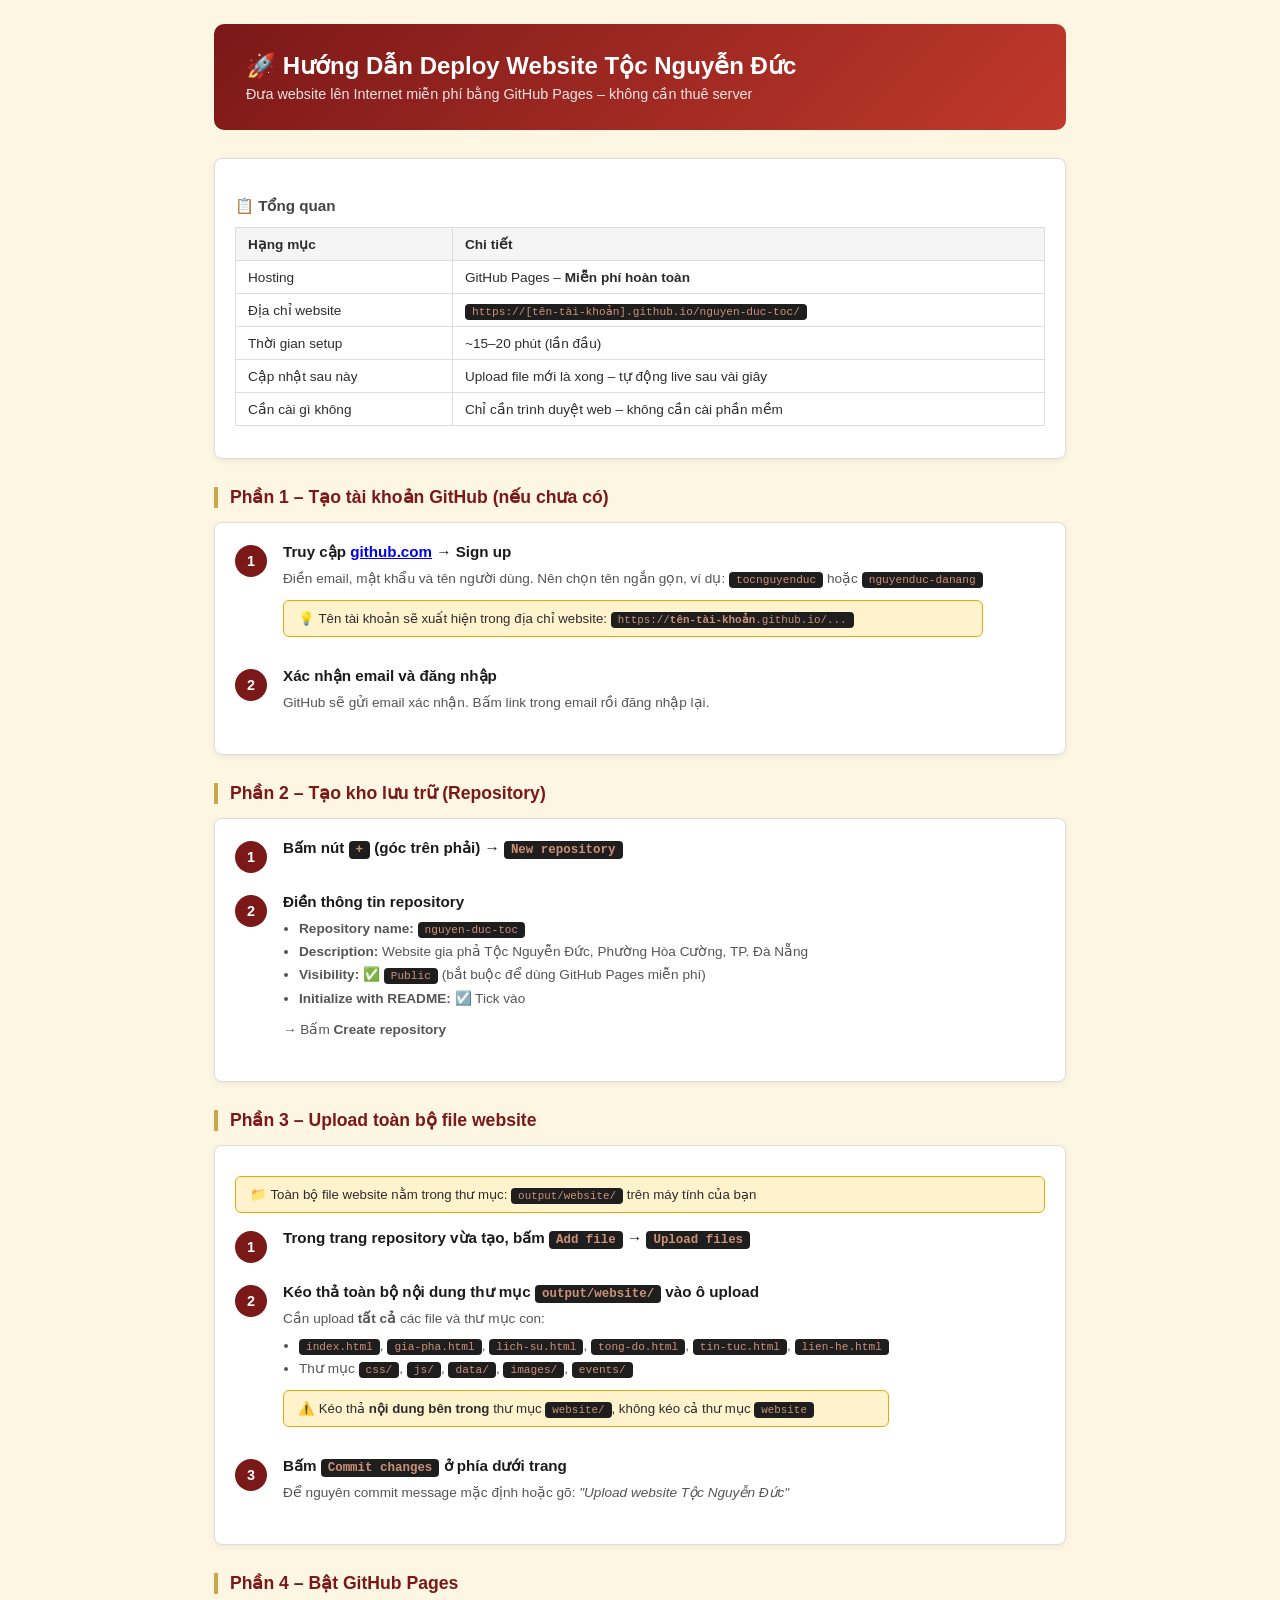
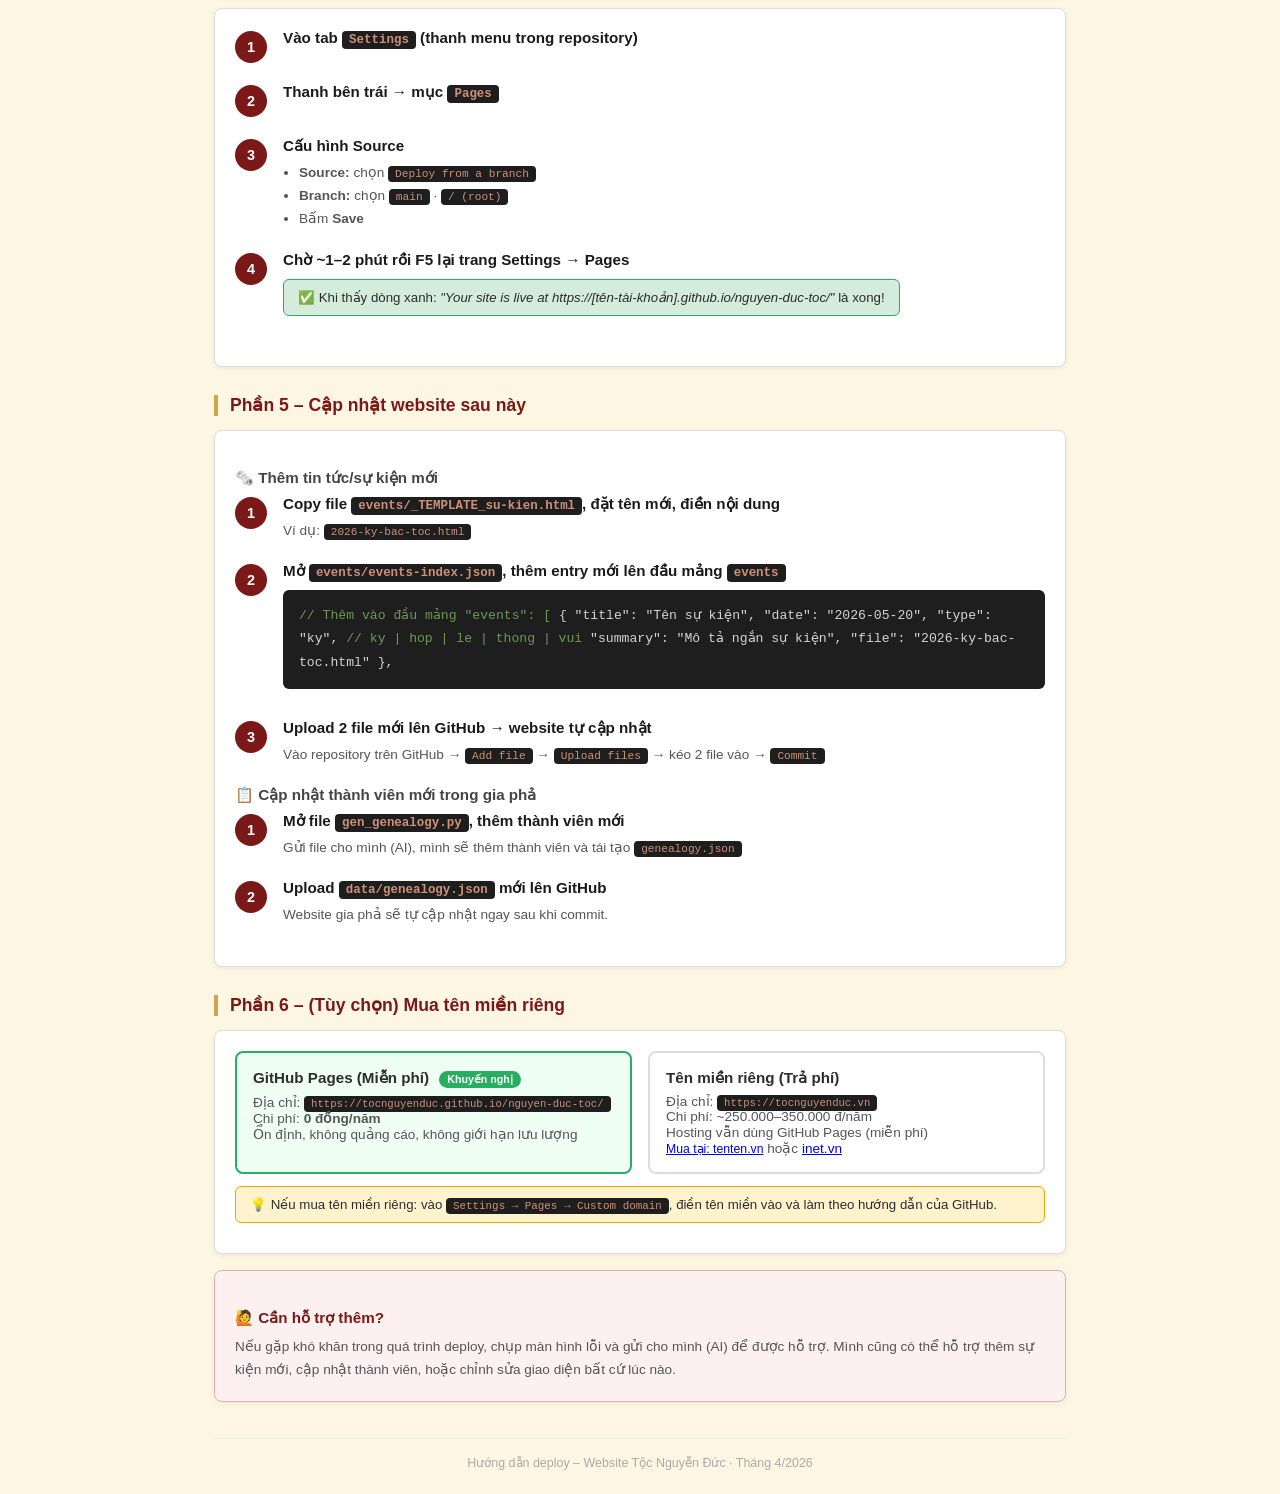
<file: images/HUONG_DAN_DEPLOY.html>
<!DOCTYPE html>
<html lang="vi">
<head>
<meta charset="UTF-8">
<meta name="viewport" content="width=device-width, initial-scale=1.0">
<title>Hướng Dẫn Deploy – Website Tộc Nguyễn Đức</title>
<style>
  * { box-sizing: border-box; margin: 0; padding: 0; }
  body { font-family: 'Segoe UI', Arial, sans-serif; background: #fdf6e3; color: #2c2c2c; padding: 24px; max-width: 900px; margin: 0 auto; }
  .header { background: linear-gradient(135deg, #7B1818, #C0392B); color: white; padding: 28px 32px; border-radius: 10px; margin-bottom: 28px; }
  .header h1 { font-size: 1.5em; margin-bottom: 6px; }
  .header p { opacity: 0.88; font-size: 0.9em; }
  h2 { color: #7B1818; border-left: 4px solid #C9A84C; padding-left: 12px; margin: 28px 0 14px; font-size: 1.1em; }
  h3 { color: #444; margin: 18px 0 8px; font-size: 0.95em; }
  .card { background: white; border: 1px solid #ddd; border-radius: 8px; padding: 20px; margin-bottom: 16px; box-shadow: 0 2px 6px rgba(0,0,0,0.06); }
  .step { display: flex; gap: 16px; margin-bottom: 20px; align-items: flex-start; }
  .step-num { background: #7B1818; color: white; width: 32px; height: 32px; border-radius: 50%; display: flex; align-items: center; justify-content: center; font-weight: bold; font-size: 0.9em; flex-shrink: 0; margin-top: 2px; }
  .step-body h4 { font-size: 0.95em; margin-bottom: 6px; color: #1a1a1a; }
  .step-body p, .step-body li { font-size: 0.85em; color: #555; line-height: 1.7; }
  .step-body ul { padding-left: 16px; margin-top: 4px; }
  code { background: #1e1e1e; color: #ce9178; padding: 2px 7px; border-radius: 4px; font-family: 'Courier New', monospace; font-size: 0.82em; }
  .code-block { background: #1e1e1e; color: #d4d4d4; padding: 14px 16px; border-radius: 6px; font-family: 'Courier New', monospace; font-size: 0.82em; line-height: 1.8; margin: 10px 0; overflow-x: auto; }
  .code-block .cmd { color: #4ec9b0; }
  .code-block .cmt { color: #6a9955; }
  .note { background: #fff3cd; border: 1px solid #f0a500; border-radius: 6px; padding: 10px 14px; font-size: 0.83em; margin: 10px 0; }
  .success { background: #d4edda; border: 1px solid #27ae60; border-radius: 6px; padding: 10px 14px; font-size: 0.83em; margin: 10px 0; }
  .option-grid { display: grid; grid-template-columns: 1fr 1fr; gap: 16px; }
  .option-card { border: 2px solid #ddd; border-radius: 8px; padding: 16px; }
  .option-card.recommended { border-color: #27ae60; background: #f0fff4; }
  .option-card h4 { font-size: 0.95em; margin-bottom: 6px; }
  .badge { display: inline-block; font-size: 0.7em; padding: 2px 8px; border-radius: 10px; background: #27ae60; color: white; margin-left: 6px; }
  .img-step { border: 1px solid #eee; border-radius: 6px; padding: 12px; margin: 8px 0; background: #fafafa; font-size: 0.83em; color: #555; }
  .img-step strong { color: #333; display: block; margin-bottom: 3px; }
  table { width: 100%; border-collapse: collapse; font-size: 0.85em; margin: 12px 0; }
  th { background: #f5f5f5; padding: 8px 12px; text-align: left; border: 1px solid #ddd; }
  td { padding: 8px 12px; border: 1px solid #ddd; }
  .footer { text-align: center; color: #aaa; font-size: 0.78em; margin-top: 36px; padding-top: 16px; border-top: 1px solid #eee; }
</style>
</head>
<body>

<div class="header">
  <h1>🚀 Hướng Dẫn Deploy Website Tộc Nguyễn Đức</h1>
  <p>Đưa website lên Internet miễn phí bằng GitHub Pages – không cần thuê server</p>
</div>

<!-- TỔNG QUAN -->
<div class="card">
  <h3>📋 Tổng quan</h3>
  <table>
    <tr><th>Hạng mục</th><th>Chi tiết</th></tr>
    <tr><td>Hosting</td><td>GitHub Pages – <strong>Miễn phí hoàn toàn</strong></td></tr>
    <tr><td>Địa chỉ website</td><td><code>https://[tên-tài-khoản].github.io/nguyen-duc-toc/</code></td></tr>
    <tr><td>Thời gian setup</td><td>~15–20 phút (lần đầu)</td></tr>
    <tr><td>Cập nhật sau này</td><td>Upload file mới là xong – tự động live sau vài giây</td></tr>
    <tr><td>Cần cài gì không</td><td>Chỉ cần trình duyệt web – không cần cài phần mềm</td></tr>
  </table>
</div>

<!-- PHẦN 1: TẠO TÀI KHOẢN GITHUB -->
<h2>Phần 1 – Tạo tài khoản GitHub (nếu chưa có)</h2>
<div class="card">
  <div class="step">
    <div class="step-num">1</div>
    <div class="step-body">
      <h4>Truy cập <a href="https://github.com" target="_blank">github.com</a> → Sign up</h4>
      <p>Điền email, mật khẩu và tên người dùng. Nên chọn tên ngắn gọn, ví dụ: <code>tocnguyenduc</code> hoặc <code>nguyenduc-danang</code></p>
      <div class="note">💡 Tên tài khoản sẽ xuất hiện trong địa chỉ website: <code>https://<strong>tên-tài-khoản</strong>.github.io/...</code></div>
    </div>
  </div>
  <div class="step">
    <div class="step-num">2</div>
    <div class="step-body">
      <h4>Xác nhận email và đăng nhập</h4>
      <p>GitHub sẽ gửi email xác nhận. Bấm link trong email rồi đăng nhập lại.</p>
    </div>
  </div>
</div>

<!-- PHẦN 2: TẠO REPOSITORY -->
<h2>Phần 2 – Tạo kho lưu trữ (Repository)</h2>
<div class="card">
  <div class="step">
    <div class="step-num">1</div>
    <div class="step-body">
      <h4>Bấm nút <code>+</code> (góc trên phải) → <code>New repository</code></h4>
    </div>
  </div>
  <div class="step">
    <div class="step-num">2</div>
    <div class="step-body">
      <h4>Điền thông tin repository</h4>
      <ul>
        <li><strong>Repository name:</strong> <code>nguyen-duc-toc</code></li>
        <li><strong>Description:</strong> Website gia phả Tộc Nguyễn Đức, Phường Hòa Cường, TP. Đà Nẵng</li>
        <li><strong>Visibility:</strong> ✅ <code>Public</code> (bắt buộc để dùng GitHub Pages miễn phí)</li>
        <li><strong>Initialize with README:</strong> ☑️ Tick vào</li>
      </ul>
      <p style="margin-top:8px">→ Bấm <strong>Create repository</strong></p>
    </div>
  </div>
</div>

<!-- PHẦN 3: UPLOAD FILES -->
<h2>Phần 3 – Upload toàn bộ file website</h2>
<div class="card">
  <div class="note" style="margin-bottom:16px">
    📁 Toàn bộ file website nằm trong thư mục: <code>output/website/</code> trên máy tính của bạn
  </div>

  <div class="step">
    <div class="step-num">1</div>
    <div class="step-body">
      <h4>Trong trang repository vừa tạo, bấm <code>Add file</code> → <code>Upload files</code></h4>
    </div>
  </div>
  <div class="step">
    <div class="step-num">2</div>
    <div class="step-body">
      <h4>Kéo thả toàn bộ nội dung thư mục <code>output/website/</code> vào ô upload</h4>
      <p>Cần upload <strong>tất cả</strong> các file và thư mục con:</p>
      <ul>
        <li><code>index.html</code>, <code>gia-pha.html</code>, <code>lich-su.html</code>, <code>tong-do.html</code>, <code>tin-tuc.html</code>, <code>lien-he.html</code></li>
        <li>Thư mục <code>css/</code>, <code>js/</code>, <code>data/</code>, <code>images/</code>, <code>events/</code></li>
      </ul>
      <div class="note">⚠️ Kéo thả <strong>nội dung bên trong</strong> thư mục <code>website/</code>, không kéo cả thư mục <code>website</code></div>
    </div>
  </div>
  <div class="step">
    <div class="step-num">3</div>
    <div class="step-body">
      <h4>Bấm <code>Commit changes</code> ở phía dưới trang</h4>
      <p>Để nguyên commit message mặc định hoặc gõ: <em>"Upload website Tộc Nguyễn Đức"</em></p>
    </div>
  </div>
</div>

<!-- PHẦN 4: BẬT GITHUB PAGES -->
<h2>Phần 4 – Bật GitHub Pages</h2>
<div class="card">
  <div class="step">
    <div class="step-num">1</div>
    <div class="step-body">
      <h4>Vào tab <code>Settings</code> (thanh menu trong repository)</h4>
    </div>
  </div>
  <div class="step">
    <div class="step-num">2</div>
    <div class="step-body">
      <h4>Thanh bên trái → mục <code>Pages</code></h4>
    </div>
  </div>
  <div class="step">
    <div class="step-num">3</div>
    <div class="step-body">
      <h4>Cấu hình Source</h4>
      <ul>
        <li><strong>Source:</strong> chọn <code>Deploy from a branch</code></li>
        <li><strong>Branch:</strong> chọn <code>main</code> · <code>/ (root)</code></li>
        <li>Bấm <strong>Save</strong></li>
      </ul>
    </div>
  </div>
  <div class="step">
    <div class="step-num">4</div>
    <div class="step-body">
      <h4>Chờ ~1–2 phút rồi F5 lại trang Settings → Pages</h4>
      <div class="success">
        ✅ Khi thấy dòng xanh: <em>"Your site is live at https://[tên-tài-khoản].github.io/nguyen-duc-toc/"</em> là xong!
      </div>
    </div>
  </div>
</div>

<!-- PHẦN 5: CẬP NHẬT SAU NÀY -->
<h2>Phần 5 – Cập nhật website sau này</h2>
<div class="card">
  <h3>🗞️ Thêm tin tức/sự kiện mới</h3>
  <div class="step">
    <div class="step-num">1</div>
    <div class="step-body">
      <h4>Copy file <code>events/_TEMPLATE_su-kien.html</code>, đặt tên mới, điền nội dung</h4>
      <p>Ví dụ: <code>2026-ky-bac-toc.html</code></p>
    </div>
  </div>
  <div class="step">
    <div class="step-num">2</div>
    <div class="step-body">
      <h4>Mở <code>events/events-index.json</code>, thêm entry mới lên đầu mảng <code>events</code></h4>
      <div class="code-block"><span class="cmt">// Thêm vào đầu mảng "events": [</span>
{
  "title": "Tên sự kiện",
  "date": "2026-05-20",
  "type": "ky",  <span class="cmt">// ky | hop | le | thong | vui</span>
  "summary": "Mô tả ngắn sự kiện",
  "file": "2026-ky-bac-toc.html"
},</div>
    </div>
  </div>
  <div class="step">
    <div class="step-num">3</div>
    <div class="step-body">
      <h4>Upload 2 file mới lên GitHub → website tự cập nhật</h4>
      <p>Vào repository trên GitHub → <code>Add file</code> → <code>Upload files</code> → kéo 2 file vào → <code>Commit</code></p>
    </div>
  </div>

  <h3 style="margin-top:20px">📋 Cập nhật thành viên mới trong gia phả</h3>
  <div class="step">
    <div class="step-num">1</div>
    <div class="step-body">
      <h4>Mở file <code>gen_genealogy.py</code>, thêm thành viên mới</h4>
      <p>Gửi file cho mình (AI), mình sẽ thêm thành viên và tái tạo <code>genealogy.json</code></p>
    </div>
  </div>
  <div class="step">
    <div class="step-num">2</div>
    <div class="step-body">
      <h4>Upload <code>data/genealogy.json</code> mới lên GitHub</h4>
      <p>Website gia phả sẽ tự cập nhật ngay sau khi commit.</p>
    </div>
  </div>
</div>

<!-- TÙY CHỌN: TÊN MIỀN -->
<h2>Phần 6 – (Tùy chọn) Mua tên miền riêng</h2>
<div class="card">
  <div class="option-grid">
    <div class="option-card recommended">
      <h4>GitHub Pages (Miễn phí) <span class="badge">Khuyến nghị</span></h4>
      <p style="font-size:0.85em;color:#555;margin-top:6px">
        Địa chỉ: <code style="font-size:0.78em">https://tocnguyenduc.github.io/nguyen-duc-toc/</code><br>
        Chi phí: <strong>0 đồng/năm</strong><br>
        Ổn định, không quảng cáo, không giới hạn lưu lượng
      </p>
    </div>
    <div class="option-card">
      <h4>Tên miền riêng (Trả phí)</h4>
      <p style="font-size:0.85em;color:#555;margin-top:6px">
        Địa chỉ: <code style="font-size:0.78em">https://tocnguyenduc.vn</code><br>
        Chi phí: ~250.000–350.000 đ/năm<br>
        Hosting vẫn dùng GitHub Pages (miễn phí)<br>
        <a href="https://www.tenten.vn" target="_blank" style="font-size:0.9em">Mua tại: tenten.vn</a> hoặc <a href="https://www.inet.vn" target="_blank">inet.vn</a>
      </p>
    </div>
  </div>
  <div class="note" style="margin-top:12px">
    💡 Nếu mua tên miền riêng: vào <code>Settings → Pages → Custom domain</code>, điền tên miền vào và làm theo hướng dẫn của GitHub.
  </div>
</div>

<!-- LIÊN HỆ HỖ TRỢ -->
<div class="card" style="background:#fdf0f0;border-color:#e0b0b0;">
  <h3 style="color:#7B1818">🙋 Cần hỗ trợ thêm?</h3>
  <p style="font-size:0.85em;color:#555;line-height:1.7;margin-top:8px">
    Nếu gặp khó khăn trong quá trình deploy, chụp màn hình lỗi và gửi cho mình (AI) để được hỗ trợ.
    Mình cũng có thể hỗ trợ thêm sự kiện mới, cập nhật thành viên, hoặc chỉnh sửa giao diện bất cứ lúc nào.
  </p>
</div>

<div class="footer">
  Hướng dẫn deploy – Website Tộc Nguyễn Đức · Tháng 4/2026
</div>

</body>
</html>
</file>
